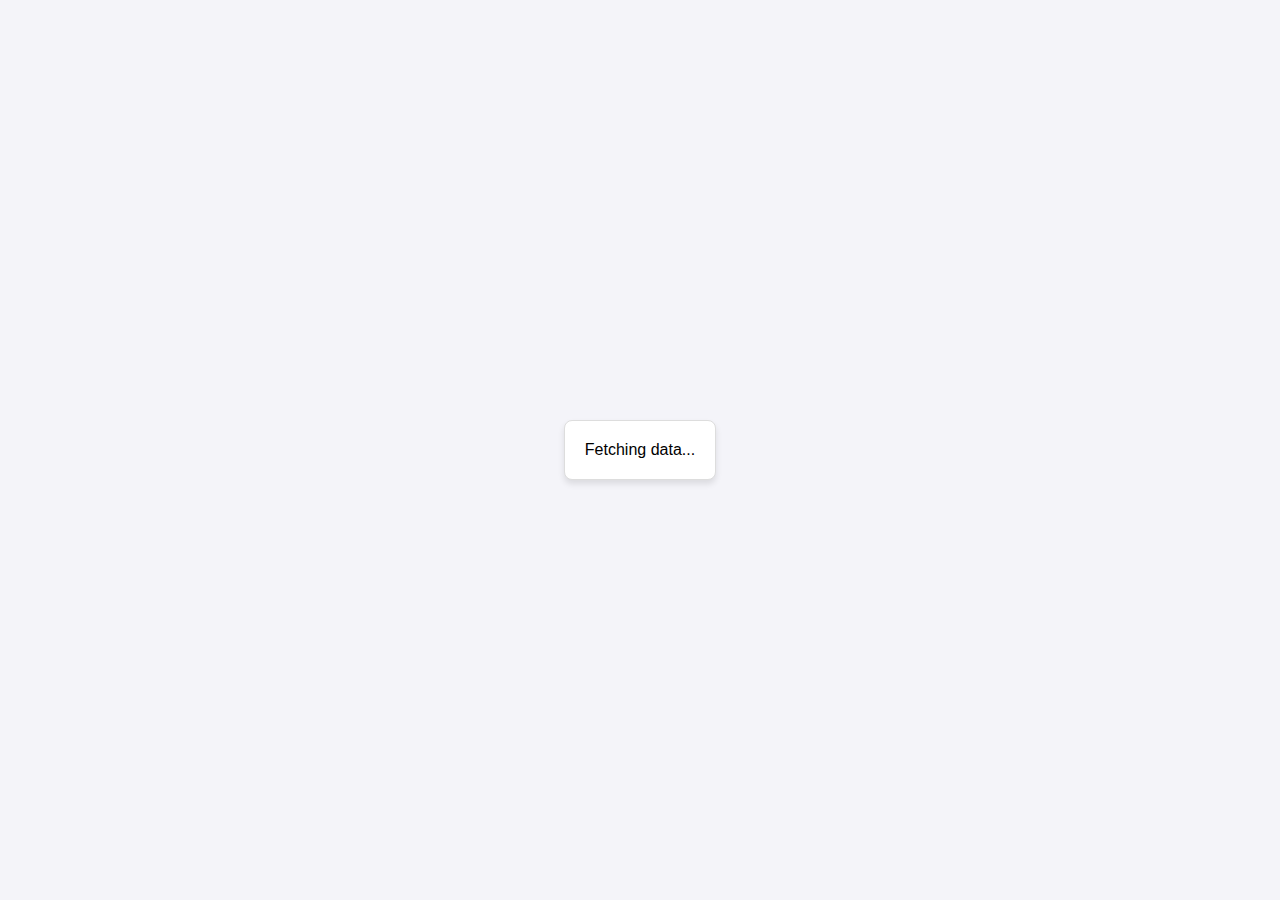
<file: index.html>
<!DOCTYPE html>
<html lang="en">
<head>
    <meta charset="UTF-8">
    <meta name="viewport" content="width=device-width, initial-scale=1.0">
    <title>HTTP GET Example</title>
    <style>
        body {
            font-family: Arial, sans-serif;
            margin: 0;
            padding: 0;
            display: flex;
            justify-content: center;
            align-items: center;
            height: 100vh;
            background-color: #f4f4f9;
        }

        #response {
            padding: 20px;
            border: 1px solid #ddd;
            background-color: #fff;
            border-radius: 8px;
            box-shadow: 0 4px 6px rgba(0, 0, 0, 0.1);
            max-width: 500px;
            word-wrap: break-word;
        }
    </style>
</head>
<body>
    <div id="response">Fetching data...</div>

    <script>
        function httpGetAsync(url, callback) {
            const xmlHttp = new XMLHttpRequest();
            xmlHttp.onreadystatechange = function() {
                if (xmlHttp.readyState === 4 && xmlHttp.status === 200)
                    callback(xmlHttp.responseText);
            }
            xmlHttp.open("GET", url, true); // true for asynchronous
            xmlHttp.send(null);
        }

        const url = "https://ipgeolocation.abstractapi.com/v1/?api_key=802634f4ba0d40cebed1d95f58960af6&ip_address=2a09:bac3:3d9:1d7::2f:8f";

        httpGetAsync(url, function(response) {
            document.getElementById('response').innerText = response;
        });
    </script>
</body>
</html>
</file>
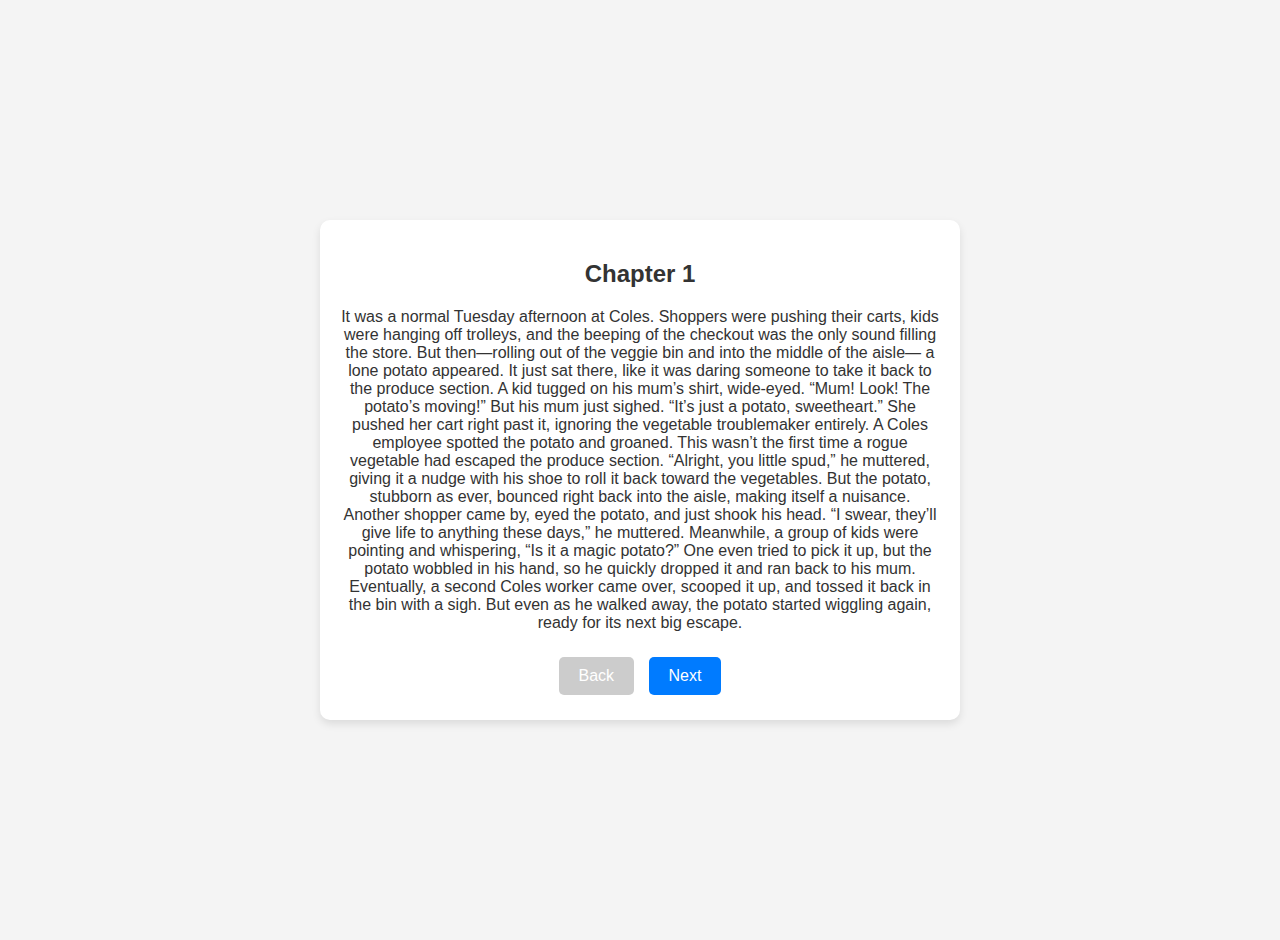
<file: Potato.html>
<!DOCTYPE html>
<html lang="en">
<head>
    <meta charset="UTF-8">
    <meta name="viewport" content="width=device-width, initial-scale=1.0">
    <title>Potato Story</title>
    <style>
        body {
            font-family: Arial, sans-serif;
            background-color: #f4f4f4;
            color: #333;
            margin: 0;
            padding: 20px;
            display: flex;
            justify-content: center;
            align-items: center;
            height: 100vh;
        }
        .container {
            max-width: 600px;
            background-color: #fff;
            padding: 20px;
            border-radius: 10px;
            box-shadow: 0 4px 8px rgba(0, 0, 0, 0.1);
            text-align: center;
        }
        .chapter {
            display: none;
        }
        .chapter.active {
            display: block;
        }
        .buttons {
            margin-top: 20px;
        }
        .buttons button {
            padding: 10px 20px;
            font-size: 1em;
            margin: 5px;
            cursor: pointer;
            border: none;
            border-radius: 5px;
            background-color: #007bff;
            color: white;
        }
        .buttons button:disabled {
            background-color: #ccc;
            cursor: default;
        }
    </style>
</head>
<body>

    <div class="container">
        <div class="chapter active" id="chapter1">
            <h2>Chapter 1</h2>
            <p>It was a normal Tuesday afternoon at Coles. Shoppers were pushing their carts, kids were hanging off trolleys, and the beeping of the checkout was the only sound filling the store. But then—rolling out of the veggie bin and into the middle of the aisle— a lone potato appeared.

It just sat there, like it was daring someone to take it back to the produce section. A kid tugged on his mum’s shirt, wide-eyed. “Mum! Look! The potato’s moving!”

But his mum just sighed. “It’s just a potato, sweetheart.” She pushed her cart right past it, ignoring the vegetable troublemaker entirely.

A Coles employee spotted the potato and groaned. This wasn’t the first time a rogue vegetable had escaped the produce section. “Alright, you little spud,” he muttered, giving it a nudge with his shoe to roll it back toward the vegetables. But the potato, stubborn as ever, bounced right back into the aisle, making itself a nuisance.

Another shopper came by, eyed the potato, and just shook his head. “I swear, they’ll give life to anything these days,” he muttered.

Meanwhile, a group of kids were pointing and whispering, “Is it a magic potato?” One even tried to pick it up, but the potato wobbled in his hand, so he quickly dropped it and ran back to his mum.

Eventually, a second Coles worker came over, scooped it up, and tossed it back in the bin with a sigh. But even as he walked away, the potato started wiggling again, ready for its next big escape.
</p>
        </div>

        <div class="chapter" id="chapter2">
            <h2>Chapter 2</h2>
            <p>The potato rolled into the bakery section, carefully weaving through baskets of rolls and pastries. It spotted an unsuspecting customer reaching for a loaf of bread and sped up. Thwack! It smacked into her ankle. She frowned, glancing down, but when she saw it was just a potato, she rolled her eyes and walked off. But that only fueled the potato’s next move.

It zipped into the snack aisle, strategically knocking over a row of chips. A Coles worker sighed, stacking the bags back up, while the potato darted off to create more chaos. It veered into the dairy section, bumping into the fridges and setting a carton of eggs wobbling precariously. A little kid gasped, “Mum, it’s the potato again!” but his mum just shook her head, muttering about “overactive imaginations.”

The potato wasn’t finished. It aimed for the checkout lanes, rolling through like a bowling ball, knocking into a pyramid of canned beans. Cans tumbled everywhere, and one customer shrieked as the cans scattered.

This potato had no plans of stopping. It rolled toward the automatic doors, ready to make its next escape—wherever the grocery store might lead.

</p>
        </div>

        <div class="buttons">
            <button onclick="prevChapter()" id="backButton" disabled>Back</button>
            <button onclick="nextChapter()" id="nextButton">Next</button>
        </div>
    </div>

    <script>
        let currentChapter = 1;
        const totalChapters = 2;

        function showChapter(chapterNumber) {
            // Hide all chapters
            document.querySelectorAll('.chapter').forEach(chapter => chapter.classList.remove('active'));
            // Show the current chapter
            document.getElementById(`chapter${chapterNumber}`).classList.add('active');

            // Enable or disable buttons based on chapter
            document.getElementById('backButton').disabled = chapterNumber === 1;
            document.getElementById('nextButton').disabled = chapterNumber === totalChapters;
        }

        function nextChapter() {
            if (currentChapter < totalChapters) {
                currentChapter++;
                showChapter(currentChapter);
            }
        }

        function prevChapter() {
            if (currentChapter > 1) {
                currentChapter--;
                showChapter(currentChapter);
            }
        }
    </script>

</body>
</html>
</file>
